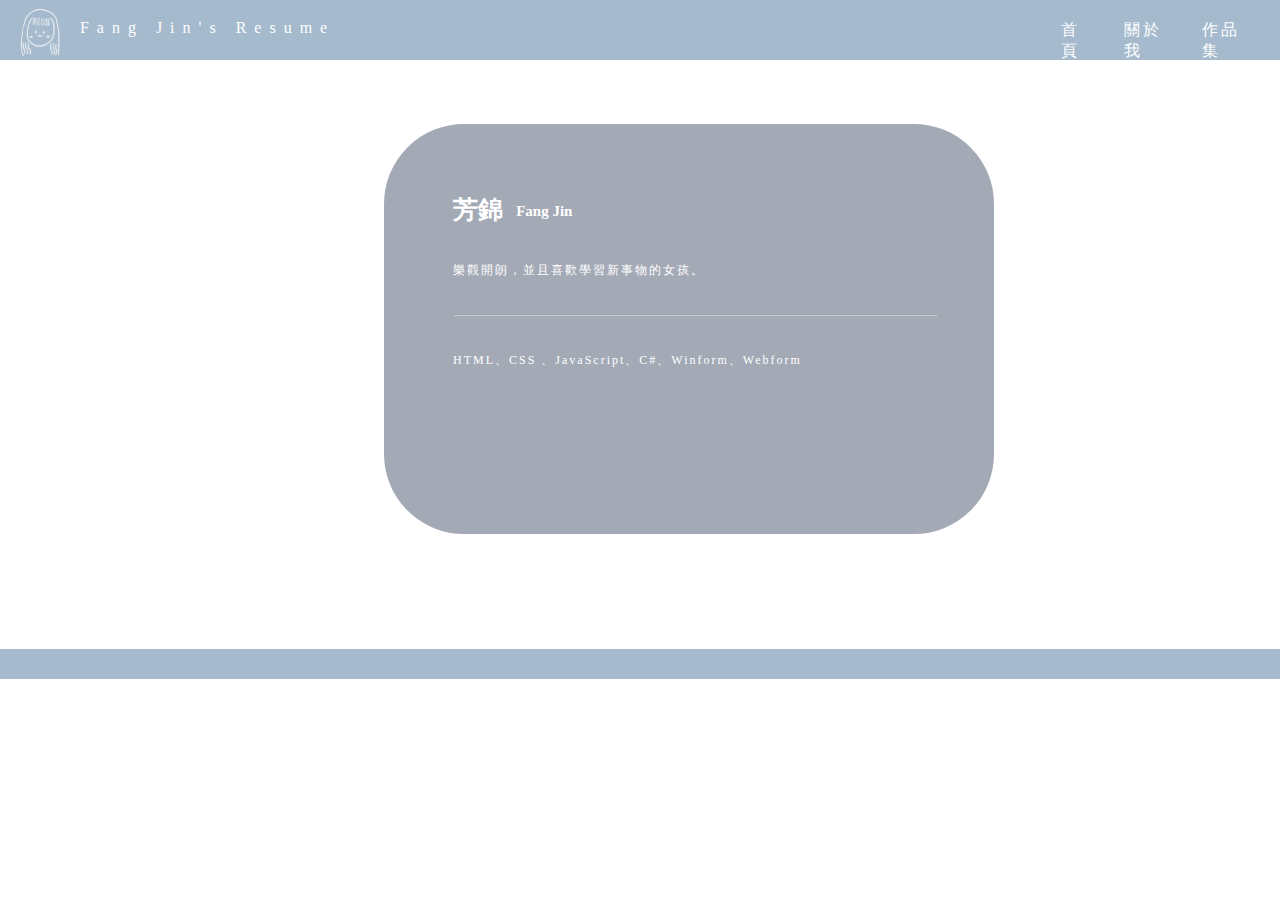
<file: NameCard.html>
<!DOCTYPE html>
<html lang="zh">
  <head>
    <meta charset="UTF-8" />
    <meta http-equiv="X-UA-Compatible" content="IE=edge" />
    <meta name="viewport" content="width=device-width, initial-scale=1.0" />
    <base target="_blank" />
    <link rel="shortcut icon" href="./pic/icon1.png" />
    <link rel="bookmark" href="./pic/icon1.png" />
    <link rel="stylesheet" href="index.css" />
    <title>Home</title>
  </head>
  <body>
    <div class="navbar">
      <img class="icon" src="./pic/iconwhite.png" alt="" />
      <div class="title">Fang Jin's Resume</div>

      <ul class="item">
        <li class="resli">
          <a class="item1" href="#">首頁</a>
        </li>
        <li class="resli"><a class="item1" href="index.html">關於我</a></li>
        <li class="resli"><a class="item1" href="portfolio.html">作品集</a></li>
      </ul>
    </div>

    <div class="namecard" onclick="location.href='index.html'">
      <div class="info">
        <h1 class="infoCh">芳錦</h1>
        <h2 class="infoEn">Fang Jin</h2>
      </div>
      <div class="namecontent">
        <p class="p1">樂觀開朗，並且喜歡學習新事物的女孩。</p>
        <hr class="namehr" />
        <p class="p2">HTML、CSS 、JavaScript、C#、Winform、Webform</p>
      </div>
    </div>
    <div class="nameend"></div>
  </body>
</html>
</file>
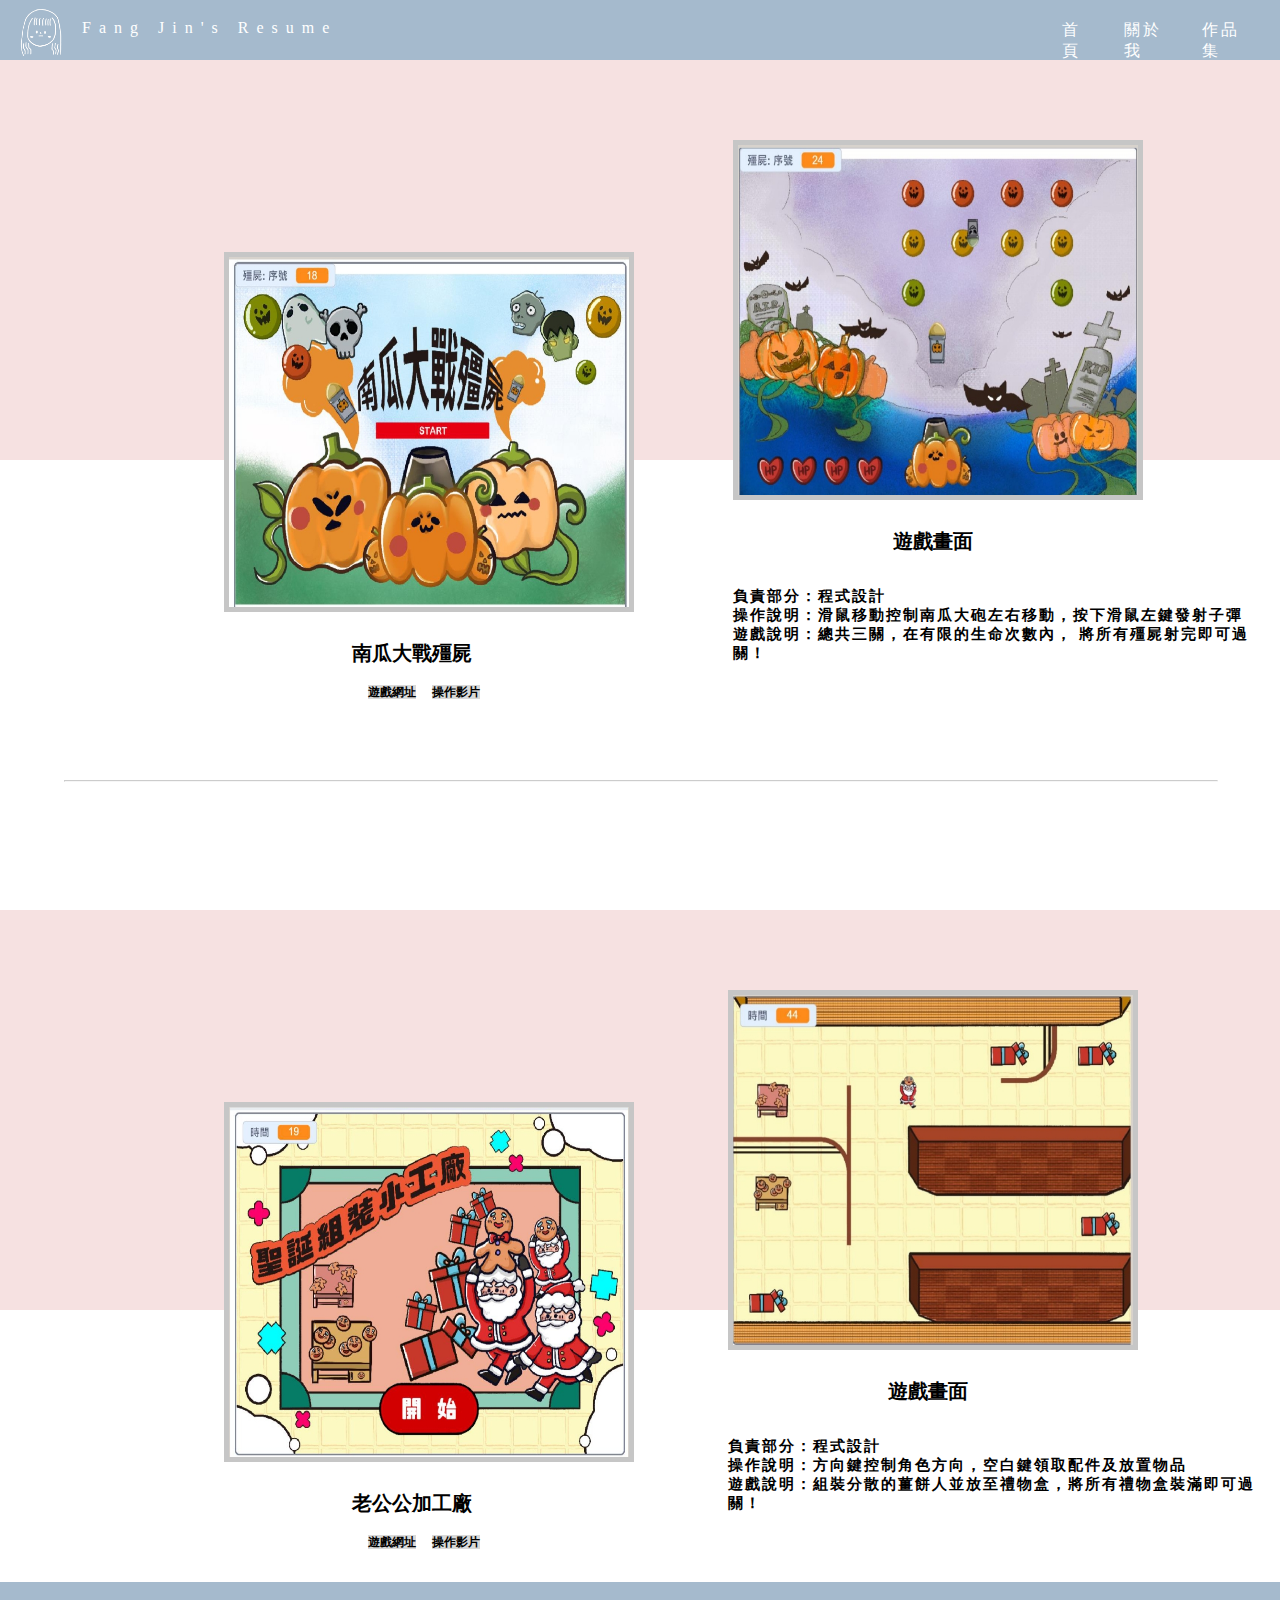
<file: portfolio.html>
<!DOCTYPE html>
<html lang="zh">
  <head>
    <meta charset="UTF-8" />
    <meta http-equiv="X-UA-Compatible" content="IE=edge" />
    <meta name="viewport" content="width=device-width, initial-scale=1.0" />
    <!-- 網站介紹 -->
    <meta name="description" content="" />

    <base target="_blank" />
    <meta name="“robot”" />
    <!--icon -->
    <link rel="shortcut icon" href="./pic/icon1.png" />
    <link rel="bookmark" href="./pic/icon1.png" />
    <link rel="stylesheet" href="index.css" />

    <title>Portfolio</title>
  </head>
  <body>
    <div class="navbar">
      <div><img class="icon" src="./pic/iconwhite.png" /></div>
      <div class="title">Fang Jin's Resume</div>

      <ul class="item">
        <li class="resli">
          <a class="item1" href="./NameCard.html">首頁</a>
        </li>
        <li class="resli"><a class="item1" href="index.html">關於我</a></li>
        <li class="resli"><a class="item1" href="#">作品集</a></li>
      </ul>
    </div>
    <div>
      <div class="background">
        <div class="ha">
          <img class="pic1" src="./pic/halloween.jpg" alt="" />
          <h1 class="hatitle">南瓜大戰殭屍</h1>
          <div class="link">
            <h2>
              <a class="link1" href="https://scratch.mit.edu/projects/598013663"
                >遊戲網址</a
              >
            </h2>
            <h2>
              <a class="link1" href="https://youtu.be/yMD35wuA1lM">操作影片</a>
            </h2>
          </div>
        </div>

        <div class="ha1">
          <img class="pic1" id="ha1" src="./pic/halloween1.jpg" alt="" />
          <h1 class="ha1title">遊戲畫面</h1>
          <div class="ha1text">
            <h2>負責部分：程式設計</h2>
            <h2>
              操作說明：滑鼠移動控制南瓜大砲左右移動，按下滑鼠左鍵發射子彈
            </h2>
            <h2>
              遊戲說明：總共三關，在有限的生命次數內， 將所有殭屍射完即可過關！
            </h2>
          </div>
        </div>
      </div>
    </div>
    <hr class="sp" />
    <div class="pg2">
      <div class="background">
        <div class="ha">
          <img class="pic1" src="./pic/christmas.jpg" alt="" />
          <h1 class="hatitle">老公公加工廠</h1>
          <div class="link">
            <h2>
              <a class="link1" href="https://scratch.mit.edu/projects/625062706"
                >遊戲網址</a
              >
            </h2>
            <h2>
              <a class="link1" href="https://youtu.be/f0sC1G1fKsE">操作影片</a>
            </h2>
          </div>
        </div>
        <div class="ha1">
          <img class="pic1" id="ha1" src="./pic/christmas1.jpg" alt="" />
          <h1 class="ha1title">遊戲畫面</h1>
          <div class="ha1text">
            <h2>負責部分：程式設計</h2>
            <h2>操作說明：方向鍵控制角色方向，空白鍵領取配件及放置物品</h2>
            <h2>
              遊戲說明：組裝分散的薑餅人並放至禮物盒，將所有禮物盒裝滿即可過關！
            </h2>
          </div>
        </div>
      </div>
    </div>
    <div class="portend">&nbsp;</div>
  </body>
</html>
</file>
<file: index.css>
* {
  padding: 0px;
  margin: 0px;
  font-family: Microsoft JhengHei;
}
.content {
  margin-left: 3rem;
  margin-right: 3rem;
  margin-bottom: 2rem;
}

.navbar {
  height: 60px;
  background-color: #a5bacd;
  display: flex;
}

.title {
  color: white;
  width: 50%;
  margin-top: 1.2rem;
  margin-left: 1rem;
  letter-spacing: 0.5rem;
}

.icon {
  margin-left: 1rem;
  margin-top: 0.4rem;
  height: 50px;
  width: 50px;
}

.item {
  display: flex;
  margin-top: 4px;
  margin-left: 26rem;
}

.resli {
  list-style: none;
  margin-right: 2rem;
  margin-top: 1rem;
}

.item1 {
  text-decoration: none;
  color: white;
  letter-spacing: 3px;
}

.item1:hover {
  color: gray;
}

.content1 {
  display: flex;
  margin-left: 5rem;
  margin-top: 2rem;
}

.my {
  width: 150px;
  height: 150px;
  border-radius: 50%;
}

.pic {
  width: 15%;
}

.profile {
  width: auto;
}

.profileInfo {
  margin-top: 1rem;
}

.detail {
  margin-top: 10px;
}

.name {
  margin-top: 0.5rem;
  display: flex;
}

.en {
  margin-top: 0.8rem;
  margin-left: 2rem;
  font-family: sans-serif;
}
h1 {
  font-size: 25px;
}

h2 {
  font-size: 15px;
}
h3 {
  font-size: 12px;
}

hr {
  margin-top: 2rem;
  color: #a5bacd;
  opacity: 0.5;
}

p {
  letter-spacing: 2px;
  font-size: 12px;
  text-align: justify;
  line-height: 2;
}

.short,
.jobex,
.skill,
.lan {
  margin-top: 1rem;
  margin-left: 1.5rem;
}
.shortContent {
  margin-top: 1rem;
  margin-left: 1.5rem;
  margin-bottom: 2rem;
}

.mk,
.giraffe {
  display: flex;
  margin-top: 2rem;
  justify-content: flex-start;
  margin-left: 1.5rem;
}

.circle {
  width: 8px;
  height: 8px;
  border: 2px solid #a5bacd;
  background-color: #a5bacd;
  border-radius: 50%;
  margin-right: 1rem;
  margin-top: 5px;
}

.jobTitle {
  width: 20%;
}

.date {
  width: auto;
}

.skillTitle,
.paint,
.program {
  display: flex;
  margin-left: 1.5rem;
  align-items: flex-start;
}
.itemTitle {
  margin-top: 2rem;
}

.item2 {
  margin-top: 2rem;
  margin-left: 2rem;
}

.mkDetail,
.giraffeDetail {
  display: flex;
  justify-content: flex-start;
  margin-top: 1rem;
}
.left {
  margin-left: 4rem;
  margin-right: 2rem;
  font-size: 12px;
  letter-spacing: 2px;
  line-height: 2;
}

.right {
  margin-left: 2rem;
  font-size: 12px;
  letter-spacing: 2px;
  line-height: 2;
}

.container {
  display: flex;
}

.language {
  width: 10%;
  margin-top: 1rem;
  margin-left: 1.5rem;
}

.leval {
  width: 5%;
  margin-top: 1.2rem;
  margin-left: 8rem;
}

.lan1 {
  margin-top: 1rem;
}

.end {
  background-color: #a5bacd;
  height: 30px;
  margin-bottom: 0;
}

/* namecard */
div.namecard {
  display: block;
  margin-left: 30%;
  margin-top: 5%;
  cursor: pointer;
  border: 5px solid #a4a9b6;
  width: 600px;
  height: 400px;
  background-color: #a4a9b6;
  border-radius: 80px;
  animation-name: bounce-down;
  animation-duration: 1.6s;
  transition: linear;
  animation-iteration-count: infinite;
}

div.namecard:hover {
  background-color: #cabdd4;
  border: 5px solid #cabdd4;
  transition: all 0.5s ease-in;
  box-shadow: 0 0 20px 10px gray;
}

@keyframes bounce-down {
  0% {
    transform: translateY(10px);
  }
  50% {
    transform: translateY(30px);
  }
  100% {
    transform: translateY(10px);
  }
}

.info {
  display: flex;
  margin-top: 4rem;
  margin-left: 4rem;
}

.infoCh {
  color: white;
  width: 10%;
}

.infoEn {
  margin-top: 0.6rem;
  margin-left: 0.6rem;
  width: auto;
  color: white;
}

.namecontent {
  margin-left: 4rem;
  margin-top: 2rem;
}

.namehr {
  color: white;
  width: 90%;
}

.p1 {
  color: white;
}

.p2 {
  color: white;
  margin-top: 2rem;
}

.nameend {
  background-color: #a5bacd;
  margin-top: 9%;
  height: 30px;
}

/* portfolio */
.background {
  background-color: #f6e1e1;
  height: 25rem;
  display: flex;
}

.pic1 {
  width: 400px;
  height: 350px;
  border: 5px solid #c6c6c6;
}

.ha {
  width: 40%;
  margin-left: 14rem;
  margin-top: 12rem;
}
.ha1 {
  width: auto;
  margin-top: 5rem;
}

.hatitle {
  width: 30%;
  text-align: center;
  margin-left: 7rem;
  margin-top: 1.5rem;
  font-size: 20px;
}

.link {
  display: flex;
  margin-left: 9rem;
  margin-top: 1rem;
}

.link1 {
  margin-right: 1rem;
  text-decoration: none;
  color: black;
  width: 15%;
  background-color: #d9d9d9;
  font-size: 12px;
}

.ha1title {
  margin-left: 10rem;
  margin-top: 1.5rem;
  font-size: 20px;
}

.ha1text {
  margin-top: 2rem;
  font-size: 12px;
  letter-spacing: 2px;
}

.pg2 {
  margin-top: 8rem;
}

.sp {
  margin-top: 20rem;
  margin-left: 4rem;
  width: 90%;
}

.portend {
  background-color: #a5bacd;
  margin-top: 17rem;
  height: 30px;
}
</file>
